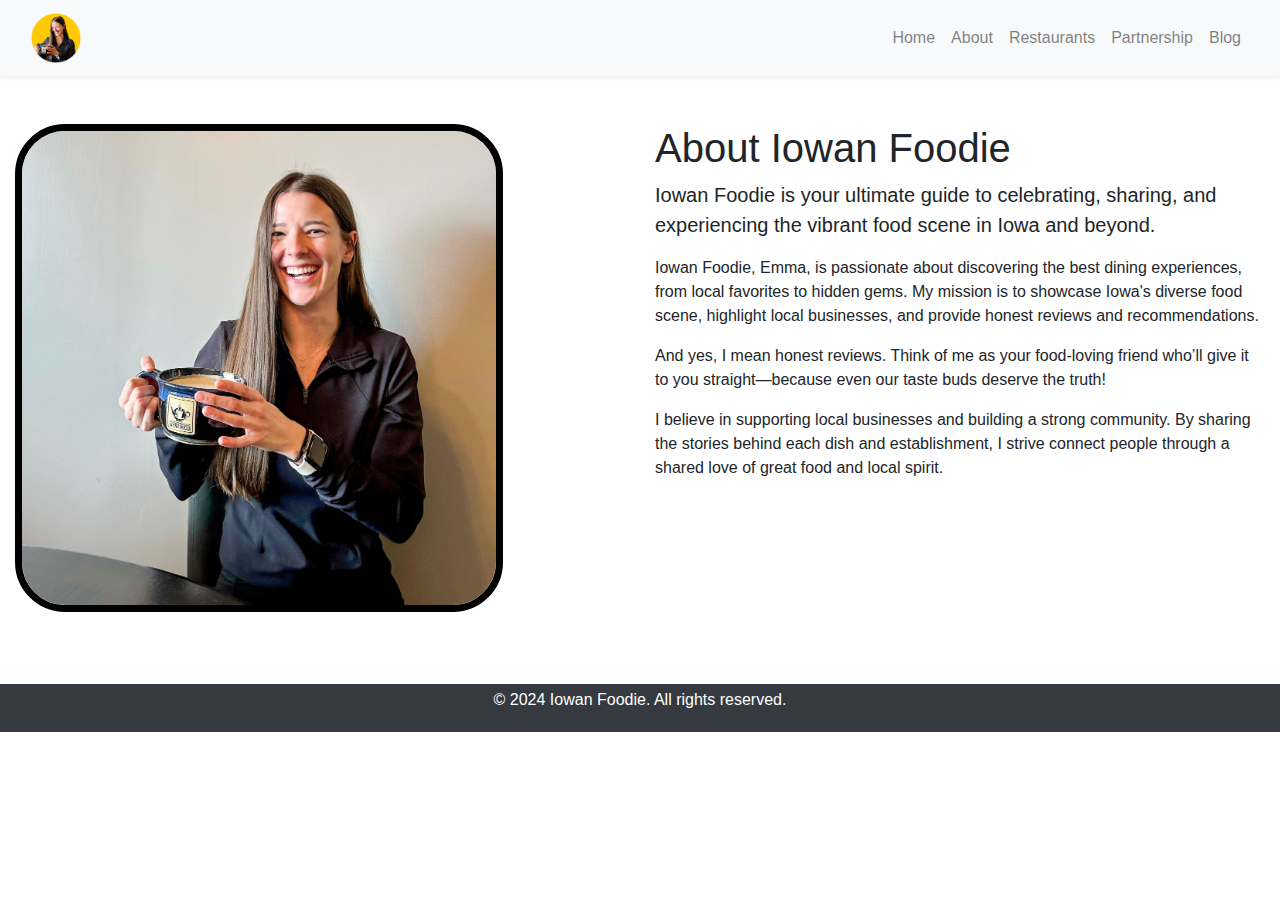
<file: about.html>
<!DOCTYPE html>
<html lang="en">
<head>
    <meta charset="UTF-8">
    <meta name="viewport" content="width=device-width, initial-scale=1.0">
    <title>About Us - Iowan Foodie</title>
    <link href="https://stackpath.bootstrapcdn.com/bootstrap/4.5.2/css/bootstrap.min.css" rel="stylesheet">
    <link rel="stylesheet" href="style.css">
    <link rel="icon" type="image/png" href="./imgs/favicon.png">
</head>
<body>
    <header class="bg-white shadow-sm">
        <nav class="navbar navbar-expand-md navbar-light bg-light">
            <div class="container-fluid">
                <a class="navbar-brand" href="index.html">
                    <img src="imgs/favicon.png" alt="Iowan Foodie Logo" class="img-fluid" style="max-width: 50px;">
                </a>
                <button class="navbar-toggler" type="button" data-toggle="collapse" data-target="#navbarNav" aria-controls="navbarNav" aria-expanded="false" aria-label="Toggle navigation">
                    <span class="navbar-toggler-icon"></span>
                </button>
                <div class="collapse navbar-collapse" id="navbarNav">
                    <ul class="navbar-nav ml-auto">
                        <li class="nav-item"><a href="index.html" class="nav-link">Home</a></li>
                        <li class="nav-item"><a href="about.html" class="nav-link">About</a></li>
                        <li class="nav-item"><a href="restaurants.html" class="nav-link">Restaurants</a></li>
                        <li class="nav-item"><a href="partnership.html" class="nav-link">Partnership</a></li>
                        <li class="nav-item"><a href="blog.html" class="nav-link">Blog</a></li>
                    </ul>
                </div>
            </div>
        </nav>
    </header>

    <main>
        <section class="about-section py-5">
            <div class="container-fluid">
                <div class="row">
                    <div class="col-md-6">
                        <img src="imgs/about-page-pic.jpg" alt="About Iowan Foodie" class="img-fluid mb-4 framed-image">
                    </div>
                    <div class="col-md-6">
                        <h1>About Iowan Foodie</h1>
                        <p class="lead">Iowan Foodie is your ultimate guide to celebrating, sharing, and experiencing the vibrant food scene in Iowa and beyond.</p>
                        <p>Iowan Foodie, Emma, is passionate about discovering the best dining experiences, from local favorites to hidden gems. My mission is to showcase Iowa's diverse food scene, highlight local businesses, and provide honest reviews and recommendations.</p>
                        <p>And yes, I mean honest reviews. Think of me as your food-loving friend who’ll give it to you straight—because even our taste buds deserve the truth!</p>
                        <p>I believe in supporting local businesses and building a strong community. By sharing the stories behind each dish and establishment, I strive connect people through a shared love of great food and local spirit.</p>
                    </div>
                </div>
            </div>
        </section>
    </main>

    <footer class="footer bg-dark text-white py-1">
        <div class="container-fluid text-center">
            <p>&copy; 2024 Iowan Foodie. All rights reserved.</p>
        </div>
    </footer>

    <script src="https://code.jquery.com/jquery-3.5.1.slim.min.js"></script>
    <script src="https://cdn.jsdelivr.net/npm/@popperjs/core@2.5.3/dist/umd/popper.min.js"></script>
    <script src="https://stackpath.bootstrapcdn.com/bootstrap/4.5.2/js/bootstrap.min.js"></script>
</body>
</html>
</file>
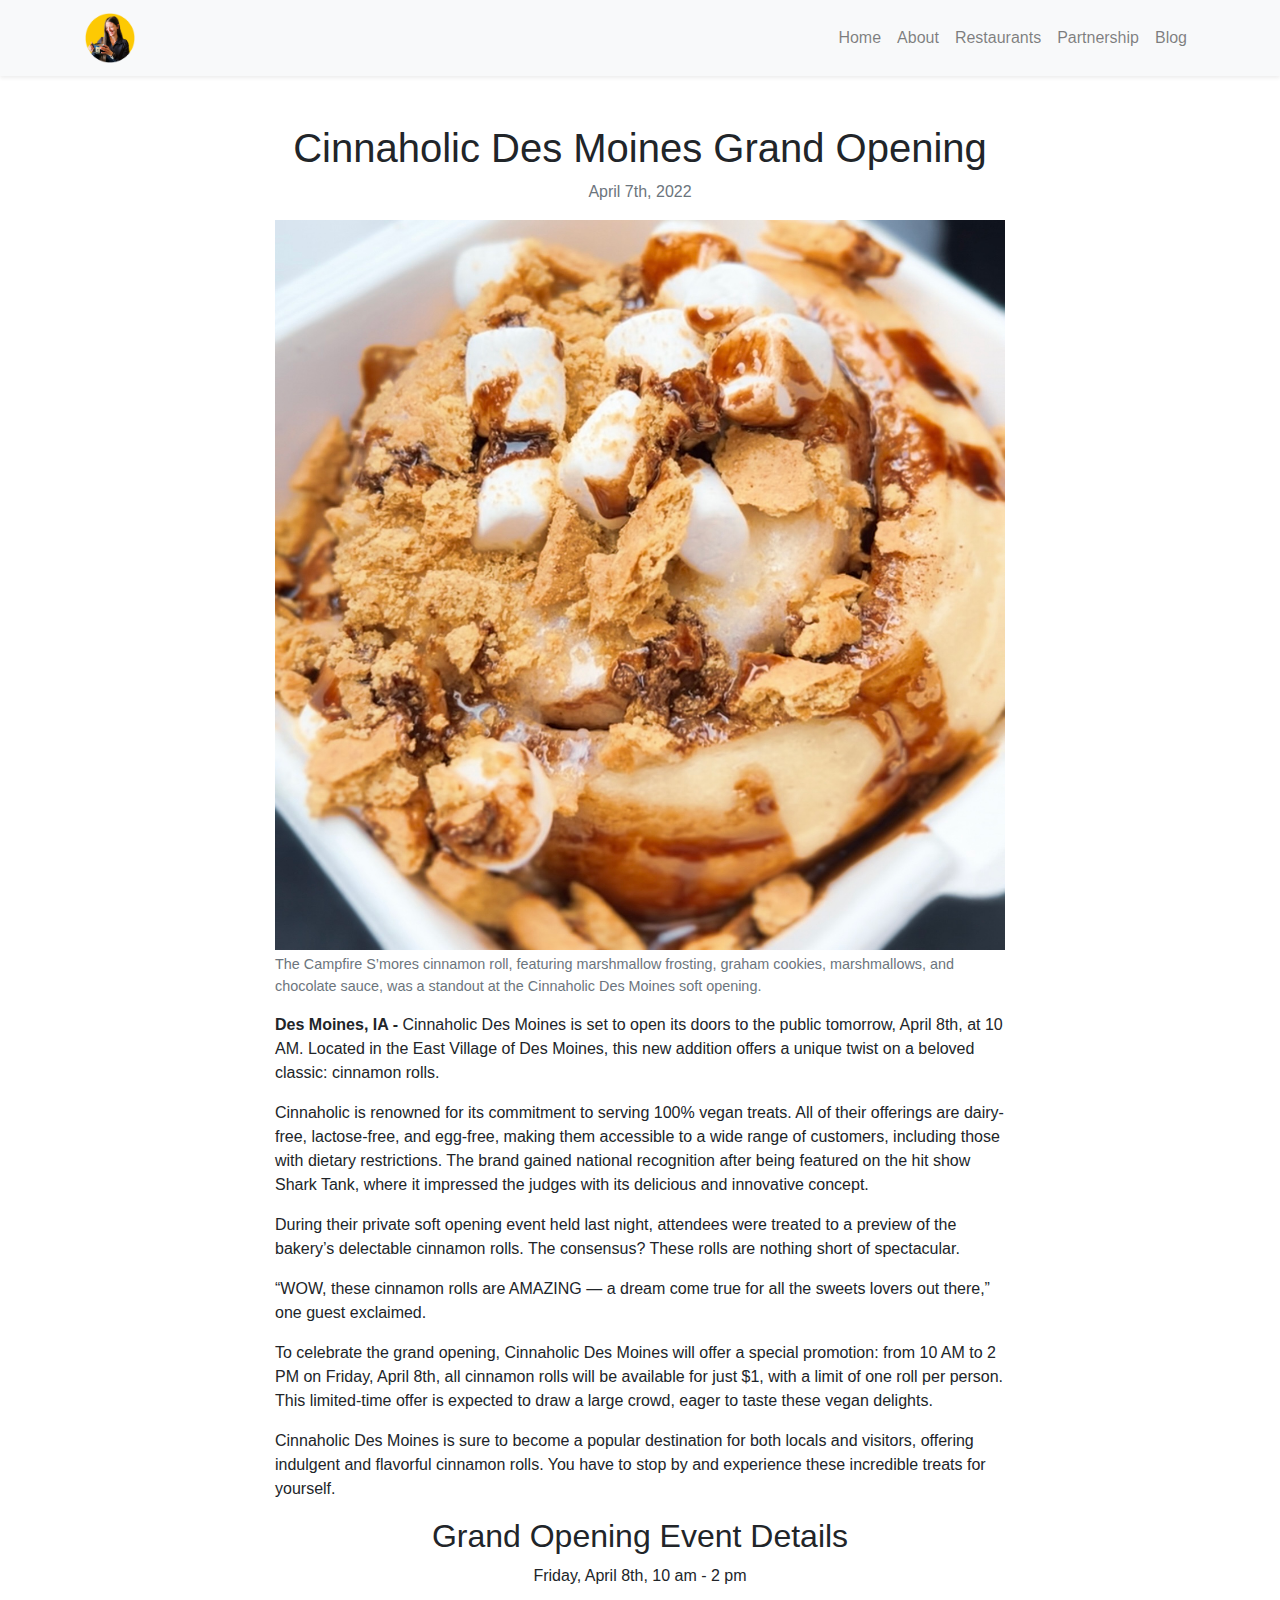
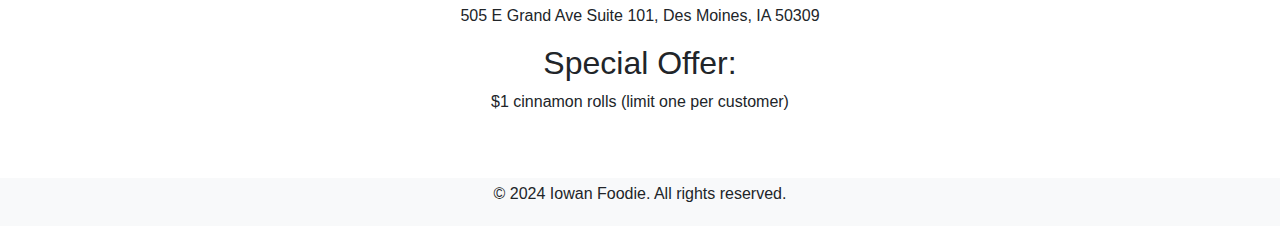
<file: blog-post-1.html>
<!DOCTYPE html>
<html lang="en">
<head>
    <meta charset="UTF-8">
    <meta name="viewport" content="width=device-width, initial-scale=1.0">
    <title>A Sweet Experience at Cinnaholic Des Moines</title>
    <!-- Bootstrap CSS -->
    <link href="https://stackpath.bootstrapcdn.com/bootstrap/4.5.2/css/bootstrap.min.css" rel="stylesheet">
    <link rel="stylesheet" href="./style.css">
    <link rel="icon" type="image/png" href="./imgs/favicon.png">
</head>
<body>
    <header class="bg-white shadow-sm">
        <nav class="navbar navbar-expand-md navbar-light bg-light">
            <div class="container">
                <a class="navbar-brand" href="index.html">
                    <img src="imgs/favicon.png" alt="Iowan Foodie Logo" class="img-fluid" style="max-width: 50px;">
                </a>
                <button class="navbar-toggler" type="button" data-toggle="collapse" data-target="#navbarNav" aria-controls="navbarNav" aria-expanded="false" aria-label="Toggle navigation">
                    <span class="navbar-toggler-icon"></span>
                </button>
                <div class="collapse navbar-collapse" id="navbarNav">
                    <ul class="navbar-nav ml-auto">
                        <li class="nav-item"><a href="index.html" class="nav-link">Home</a></li>
                        <li class="nav-item"><a href="about.html" class="nav-link">About</a></li>
                        <li class="nav-item"><a href="restaurants.html" class="nav-link">Restaurants</a></li>
                        <li class="nav-item"><a href="partnership.html" class="nav-link">Partnership</a></li>
                        <li class="nav-item"><a href="blog.html" class="nav-link">Blog</a></li>
                    </ul>
                </div>
            </div>
        </nav>
    </header>

    <main>
        <section class="blog-post-section py-5">
            <div class="container">
                <article class="blog-post-article">
                    <div class="row">
                        <div class="col-md-8 mx-auto"> <!-- Center the content within the column -->
                            <h1 class="text-center">Cinnaholic Des Moines Grand Opening</h1>
                            <p class="text-muted text-center">April 7th, 2022</p>

                            <figure class="text-left"> <!-- Center the figure content -->
                                <img src="imgs/blog-post-1.jpg" alt="A Sweet Experience at Cinnaholic Des Moines" class="post-image img-fluid mb-1 custom-image">
                                <figcaption class="figure-caption">The Campfire S’mores cinnamon roll, featuring marshmallow frosting, graham cookies, marshmallows, and chocolate sauce, was a standout at the Cinnaholic Des Moines soft opening.</figcaption>
                            </figure>
                           
                            <p><strong>Des Moines, IA -</strong> Cinnaholic Des Moines is set to open its doors to the public tomorrow, April 8th, at 10 AM. Located in the East Village of Des Moines, this new addition offers a unique twist on a beloved classic: cinnamon rolls.</p>
                    
                            <p>Cinnaholic is renowned for its commitment to serving 100% vegan treats. All of their offerings are dairy-free, lactose-free, and egg-free, making them accessible to a wide range of customers, including those with dietary restrictions. The brand gained national recognition after being featured on the hit show Shark Tank, where it impressed the judges with its delicious and innovative concept.</p>

                            <p>During their private soft opening event held last night, attendees were treated to a preview of the bakery’s delectable cinnamon rolls. The consensus? These rolls are nothing short of spectacular. 
                                
                            <p>“WOW, these cinnamon rolls are AMAZING — a dream come true for all the sweets lovers out there,” one guest exclaimed.</p>

                            <p>To celebrate the grand opening, Cinnaholic Des Moines will offer a special promotion: from 10 AM to 2 PM on Friday, April 8th, all cinnamon rolls will be available for just $1, with a limit of one roll per person. This limited-time offer is expected to draw a large crowd, eager to taste these vegan delights.</p>

                            <p>Cinnaholic Des Moines is sure to become a popular destination for both locals and visitors, offering indulgent and flavorful cinnamon rolls. You have to stop by and experience these incredible treats for yourself.</p>

                            <h2 class="text-center">Grand Opening Event Details</h2>
                            <p class="text-center">Friday, April 8th, 10 am - 2 pm</p>
                            <p class="text-center">505 E Grand Ave Suite 101, Des Moines, IA 50309</p>
                            <h2 class="text-center">Special Offer:</h2>
                            <p class="text-center">$1 cinnamon rolls (limit one per customer)</p>
                        </div>
                    </div>
                </article>
            </div>
        </section>
    </main>

    <footer class="footer bg-light py-1">
        <div class="container text-center">
            <p>&copy; 2024 Iowan Foodie. All rights reserved.</p>
        </div>
    </footer>

    <!-- Bootstrap JS and dependencies -->
    <script src="https://code.jquery.com/jquery-3.5.1.slim.min.js"></script>
    <script src="https://cdn.jsdelivr.net/npm/@popperjs/core@2.5.3/dist/umd/popper.min.js"></script>
    <script src="https://stackpath.bootstrapcdn.com/bootstrap/4.5.2/js/bootstrap.min.js"></script>
</body>
</html>
</file>
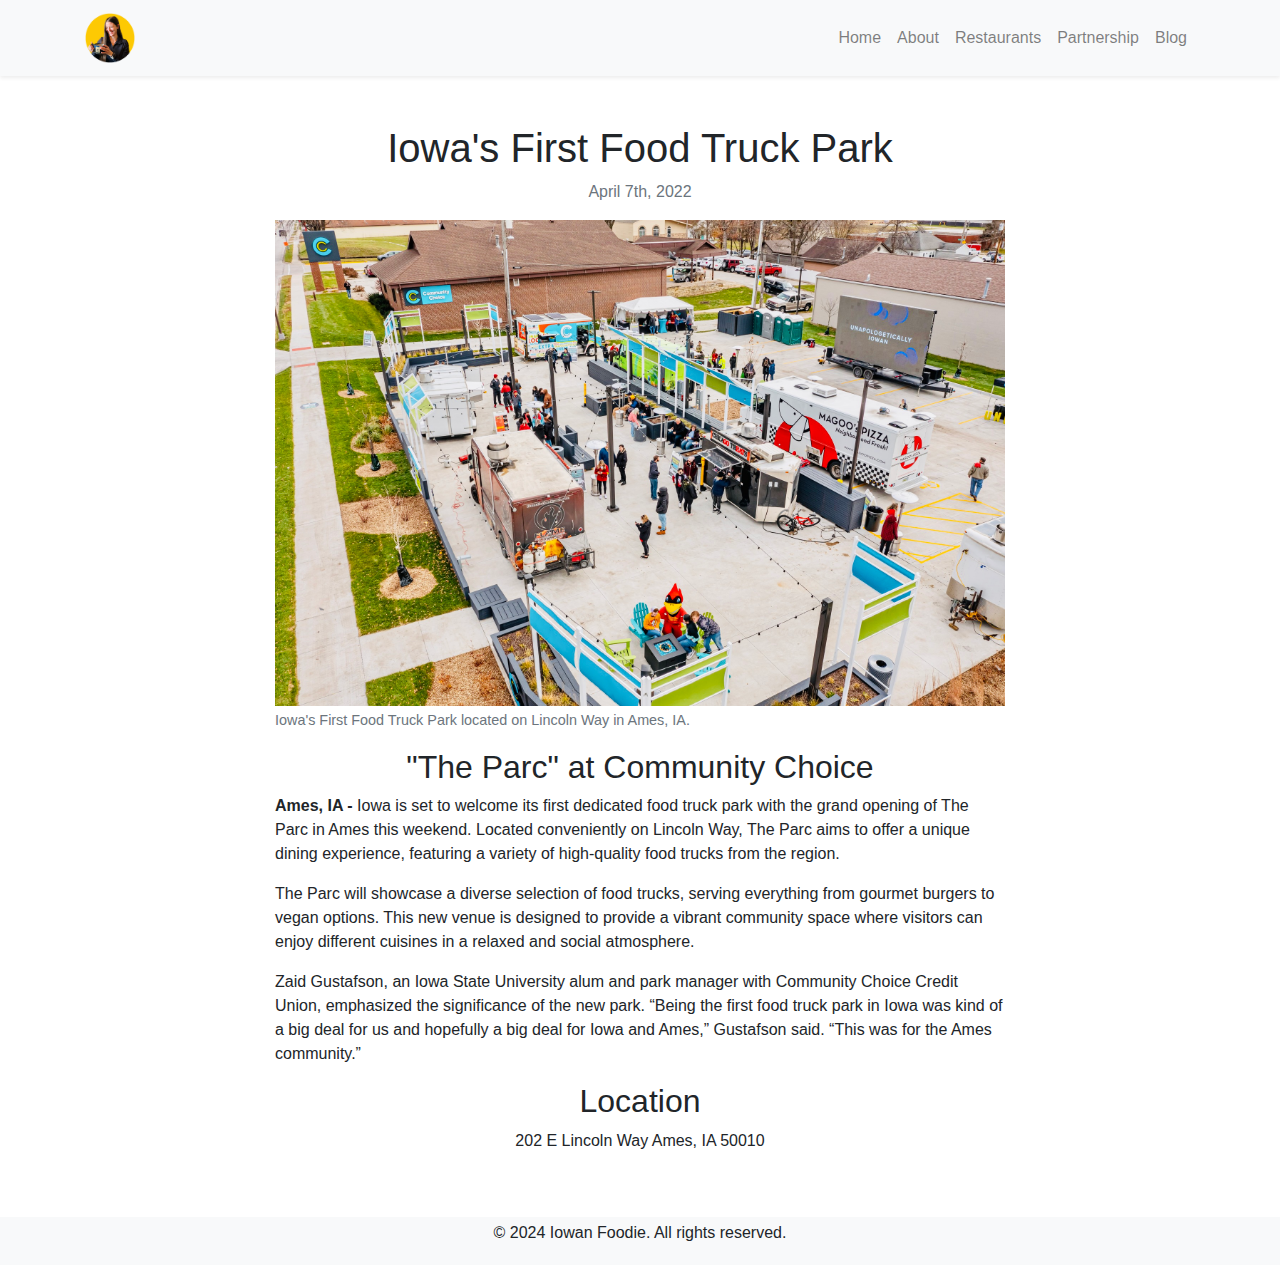
<file: blog-post-2.html>
<!DOCTYPE html>
<html lang="en">
<head>
    <meta charset="UTF-8">
    <meta name="viewport" content="width=device-width, initial-scale=1.0">
    <title>Iowa's First Food Truck Park</title>
    <!-- Bootstrap CSS -->
    <link href="https://stackpath.bootstrapcdn.com/bootstrap/4.5.2/css/bootstrap.min.css" rel="stylesheet">
    <link rel="stylesheet" href="./style.css">
    <link rel="icon" type="image/png" href="./imgs/favicon.png">
</head>
<body>
    <header class="bg-white shadow-sm">
        <nav class="navbar navbar-expand-md navbar-light bg-light">
            <div class="container">
                <a class="navbar-brand" href="index.html">
                    <img src="imgs/favicon.png" alt="Iowan Foodie Logo" class="img-fluid" style="max-width: 50px;">
                </a>
                <button class="navbar-toggler" type="button" data-toggle="collapse" data-target="#navbarNav" aria-controls="navbarNav" aria-expanded="false" aria-label="Toggle navigation">
                    <span class="navbar-toggler-icon"></span>
                </button>
                <div class="collapse navbar-collapse" id="navbarNav">
                    <ul class="navbar-nav ml-auto">
                        <li class="nav-item"><a href="index.html" class="nav-link">Home</a></li>
                        <li class="nav-item"><a href="about.html" class="nav-link">About</a></li>
                        <li class="nav-item"><a href="restaurants.html" class="nav-link">Restaurants</a></li>
                        <li class="nav-item"><a href="partnership.html" class="nav-link">Partnership</a></li>
                        <li class="nav-item"><a href="blog.html" class="nav-link">Blog</a></li>
                    </ul>
                </div>
            </div>
        </nav>
    </header>

    <main>
        <section class="blog-post-section py-5">
            <div class="container">
                <article class="blog-post-article">
                    <div class="row">
                        <div class="col-md-8 mx-auto"> <!-- Center the content within the column -->
                            <h1 class="text-center">Iowa's First Food Truck Park</h1>
                            <p class="text-muted text-center">April 7th, 2022</p>
                            <figure class="text-left"> <!-- Center the figure content -->
                                <img src="imgs/blog-post-2.1.jpg" alt="Iowa's First Food Truck Park" class="post-image img-fluid mb-1 custom-image">
                                <figcaption class="figure-caption">Iowa's First Food Truck Park located on Lincoln Way in Ames, IA.</figcaption>
                            </figure>
                            <h2 class="text-center">"The Parc" at Community Choice</h2>
                            <p><strong>Ames, IA - </strong> Iowa is set to welcome its first dedicated food truck park with the grand opening of The Parc in Ames this weekend. Located conveniently on Lincoln Way, The Parc aims to offer a unique dining experience, featuring a variety of high-quality food trucks from the region.</p>
                            
                            <p>The Parc will showcase a diverse selection of food trucks, serving everything from gourmet burgers to vegan options. This new venue is designed to provide a vibrant community space where visitors can enjoy different cuisines in a relaxed and social atmosphere.</p>

                            <p>Zaid Gustafson, an Iowa State University alum and park manager with Community Choice Credit Union, emphasized the significance of the new park. “Being the first food truck park in Iowa was kind of a big deal for us and hopefully a big deal for Iowa and Ames,” Gustafson said. “This was for the Ames community.”</p>

                            <h2 class="text-center">Location</h2>
                            <p class="text-center">202 E Lincoln Way Ames, IA 50010</p>

                        </div>
                    </div>
                </article>
            </div>
        </section>
    </main>

    <footer class="footer bg-light py-1">
        <div class="container text-center">
            <p>&copy; 2024 Iowan Foodie. All rights reserved.</p>
        </div>
    </footer>

    <!-- Bootstrap JS and dependencies -->
    <script src="https://code.jquery.com/jquery-3.5.1.slim.min.js"></script>
    <script src="https://cdn.jsdelivr.net/npm/@popperjs/core@2.5.3/dist/umd/popper.min.js"></script>
    <script src="https://stackpath.bootstrapcdn.com/bootstrap/4.5.2/js/bootstrap.min.js"></script>
</body>
</html>
</file>
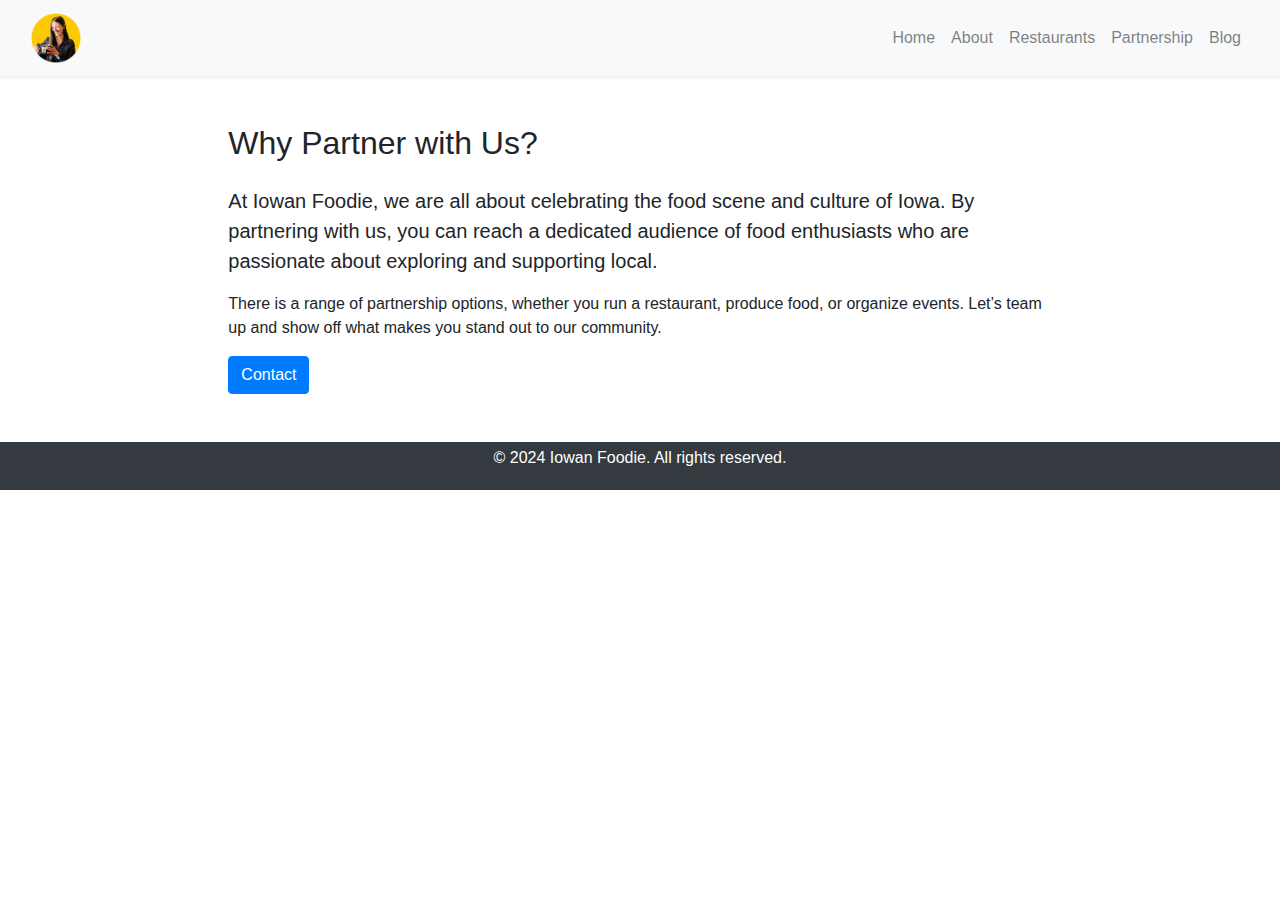
<file: partnership.html>
<!DOCTYPE html>
<html lang="en">
<head>
    <meta charset="UTF-8">
    <meta name="viewport" content="width=device-width, initial-scale=1.0">
    <title>Partnerships - Iowan Foodie</title>
    <link href="https://stackpath.bootstrapcdn.com/bootstrap/4.5.2/css/bootstrap.min.css" rel="stylesheet">
    <link rel="stylesheet" href="style.css">
    <link rel="stylesheet" href="./style.css">
    <link rel="icon" type="image/png" href="./imgs/favicon.png">
</head>
<body>
    <header class="bg-white shadow-sm">
        <nav class="navbar navbar-expand-md navbar-light bg-light">
            <div class="container-fluid">
                <a class="navbar-brand" href="index.html">
                    <img src="imgs/favicon.png" alt="Iowan Foodie Logo" class="img-fluid" style="max-width: 50px;">
                </a>
                <button class="navbar-toggler" type="button" data-toggle="collapse" data-target="#navbarNav" aria-controls="navbarNav" aria-expanded="false" aria-label="Toggle navigation">
                    <span class="navbar-toggler-icon"></span>
                </button>
                <div class="collapse navbar-collapse" id="navbarNav">
                    <ul class="navbar-nav ml-auto">
                        <li class="nav-item"><a href="index.html" class="nav-link">Home</a></li>
                        <li class="nav-item"><a href="about.html" class="nav-link">About</a></li>
                        <li class="nav-item"><a href="restaurants.html" class="nav-link">Restaurants</a></li>
                        <li class="nav-item"><a href="partnership.html" class="nav-link">Partnership</a></li>
                        <li class="nav-item"><a href="blog.html" class="nav-link">Blog</a></li>
                    </ul>
                </div>
            </div>
        </nav>
    </header>

    <main>
        <section class="about-partnership py-5">
            <div class="container-fluid">
                <div class="row">
                    <div class="col-md-8 mx-auto">
                        <h2 class="mb-4">Why Partner with Us?</h2>
                        <p class="lead">At Iowan Foodie, we are all about celebrating the food scene and culture of Iowa. By partnering with us, you can reach a dedicated audience of food enthusiasts who are passionate about exploring and supporting local.</p>
                        <p>There is a range of partnership options, whether you run a restaurant, produce food, or organize events. Let’s team up and show off what makes you stand out to our community.</p>
                    
                        <a href="mailto:iowanfoodie@gmail.com.com"
                        class="btn btn-primary">Contact</a>

                    </div>
                </div>
            </div>
        </section>
    </main>

    <footer class="footer bg-dark text-white py-1">
        <div class="container-fluid text-center">
            <p>&copy; 2024 Iowan Foodie. All rights reserved.</p>
        </div>
    </footer>

    <script src="https://code.jquery.com/jquery-3.5.1.slim.min.js"></script>
    <script src="https://cdn.jsdelivr.net/npm/@popperjs/core@2.5.3/dist/umd/popper.min.js"></script>
    <script src="https://stackpath.bootstrapcdn.com/bootstrap/4.5.2/js/bootstrap.min.js"></script>
</body>
</html>
</file>
<file: style.css>
.video-hero {
    position: relative;
    height: 100vh;
    min-height: calc(100vh - 80px); /* Subtracts the height of the navbar/footer if needed */
    overflow: hidden;
}

.video-hero video {
    position: absolute;
    top: 0;
    left: 0;
    width: 100%;
    height: 100%;
    object-fit: cover;
}

.hero-content {
    position: absolute;
    top: 50%;
    left: 50%;
    transform: translate(-50%, -50%);
    text-align: center;
    color: white;
    text-shadow: 1px 1px 5px rgba(0, 0, 0, 0.7);
}

/*Blog*/

.custom-image {
    max-width: 100%; /* Adjust the percentage to make the image smaller or larger */
    height: auto; /* Ensures the image maintains its aspect ratio */
    margin: 0 auto; /* Centers the image horizontally */
    display: block; /* Ensures the margin auto works properly */
}

/*ABout*/

.framed-image {
    border: 7px solid #000; /* Change the color and width of the border as needed */
    padding: 0px; /* Space between the image and the border */
    border-radius: 50px; /* Optional: rounded corners */
    max-width: 80%; /* Adjust percentage as needed */
    height: auto; /* Maintain aspect ratio */ 
}
</file>
